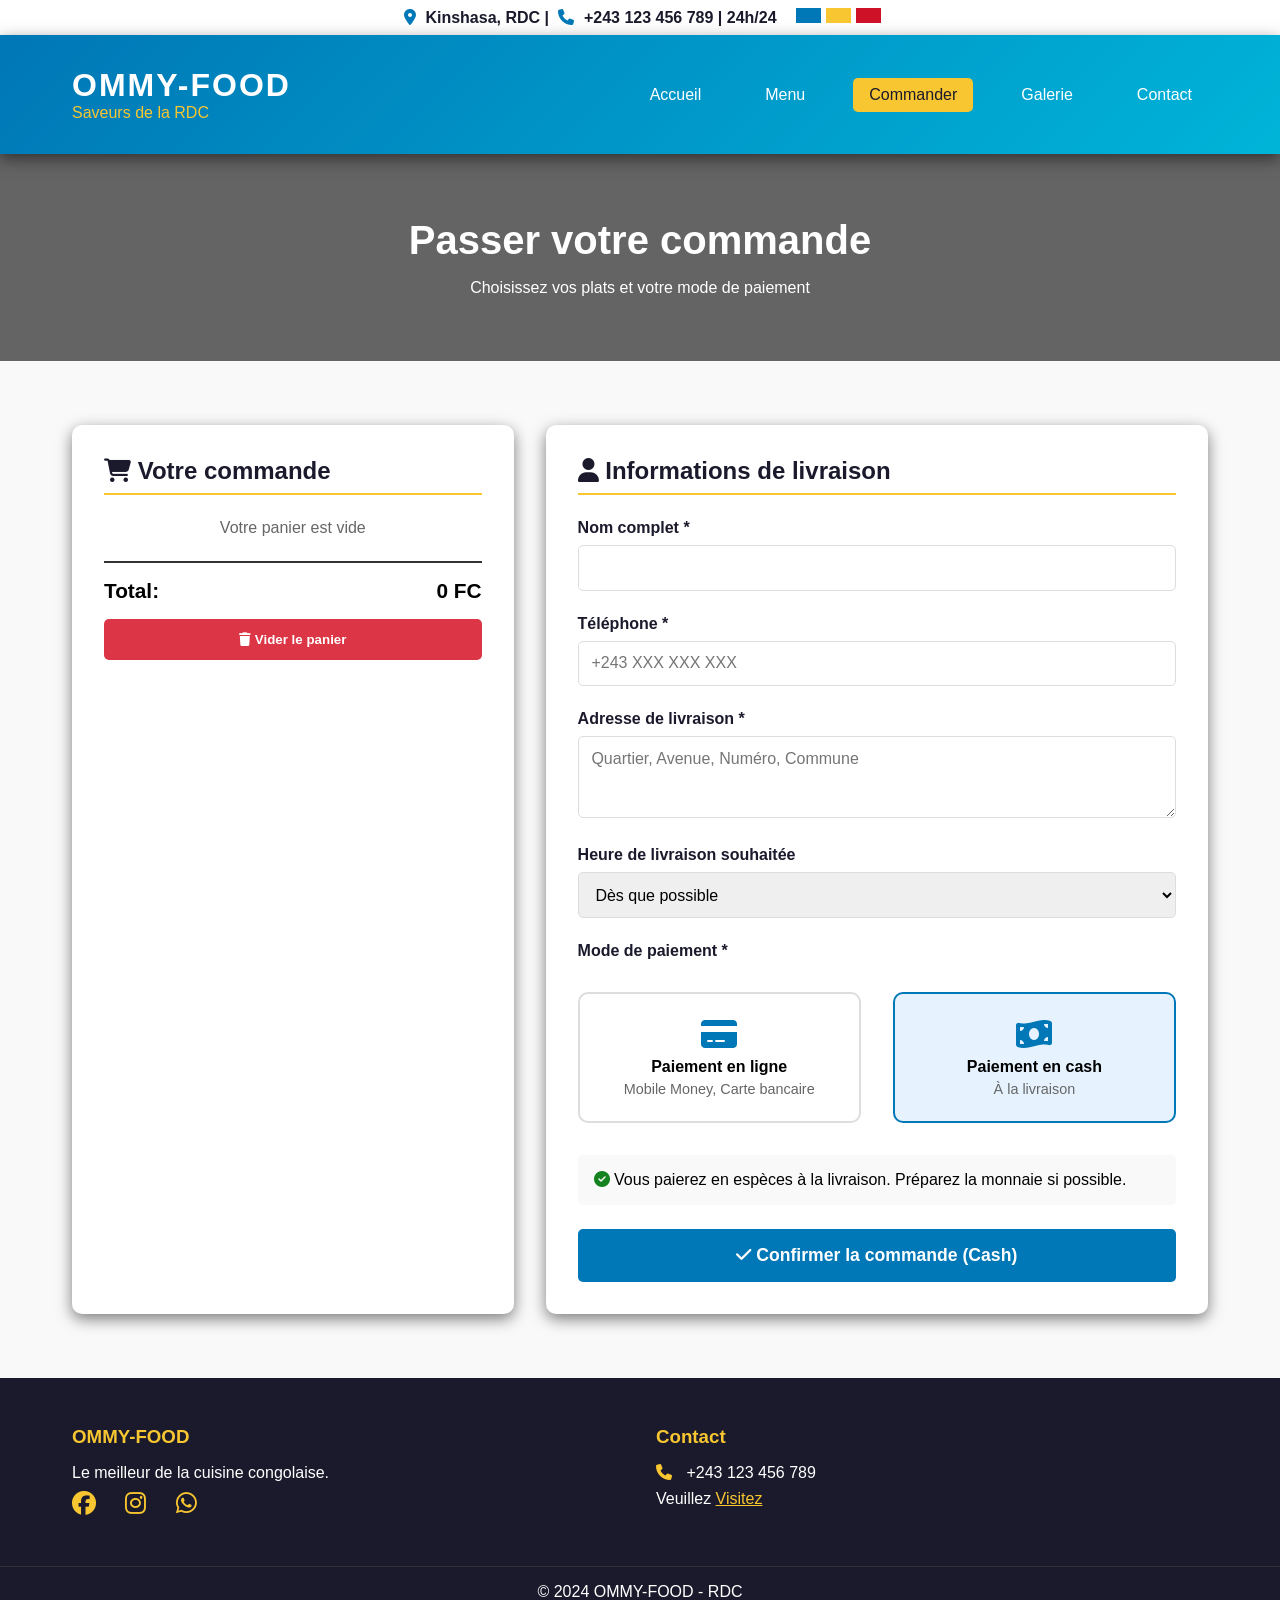
<file: commande.html>
<!DOCTYPE html>
<html lang="fr">
<head>
    <meta charset="UTF-8">
    <meta name="viewport" content="width=device-width, initial-scale=1.0">
    <title>Commander - OMMY-FOOD</title>
    <link rel="stylesheet" href="https://cdnjs.cloudflare.com/ajax/libs/font-awesome/6.4.0/css/all.min.css">
   <link rel="stylesheet" href="css/style.css">
    <link rel="stylesheet" href="css/commande.css">
</head>
<body>
    <div class="header-top">
        <i class="fas fa-map-marker-alt"></i> Kinshasa, RDC | <i class="fas fa-phone"></i> +243 123 456 789 | 24h/24
        <div class="flag-rdc">
            <span class="blue"></span>
            <span class="yellow"></span>
            <span class="red"></span>
        </div>
    </div>
    
    <header>
        <nav>
            <div class="logo">
                <h1>OMMY-FOOD</h1>
                <span>Saveurs de la RDC</span>
            </div>
            <div class="nav-links">
                <a href="index.html">Accueil</a>
                <a href="menu.html">Menu</a>
                <a href="commande.html" class="active">Commander</a>
                <a href="galery.html">Galerie</a>
                <a href="contact.html" >Contact</a>
            </div>
        </nav>
    </header>
    
    <section class="page-header">
        <h2>Passer votre commande</h2>
        <p>Choisissez vos plats et votre mode de paiement</p>
    </section>
    
    <div class="container">
        <div class="order-section">
            <!-- Panier -->
            <div class="cart-container">
                <h3><i class="fas fa-shopping-cart"></i> Votre commande</h3>
                <div class="cart-items" id="cart-items">
                    <!-- Les articles seront chargés ici par JavaScript -->
                </div>
                <div class="cart-total">
                    <span>Total:</span>
                    <span id="cart-total">0 FC</span>
                </div>
                <button class="btn-clear" onclick="clearCart()">
                    <i class="fas fa-trash"></i> Vider le panier
                </button>
            </div>
            
            <!-- Formulaire de commande -->
            <div class="order-form">
                <h3><i class="fas fa-user"></i> Informations de livraison</h3>
                <form id="orderForm" onsubmit="placeOrder(event)">
                    <div class="form-group">
                        <label for="name">Nom complet *</label>
                        <input type="text" id="name" required>
                    </div>
                    
                    <div class="form-group">
                        <label for="phone">Téléphone *</label>
                        <input type="tel" id="phone" placeholder="+243 XXX XXX XXX" required>
                    </div>
                    
                    <div class="form-group">
                        <label for="address">Adresse de livraison *</label>
                        <textarea id="address" rows="3" placeholder="Quartier, Avenue, Numéro, Commune" required></textarea>
                    </div>
                    
                    <div class="form-group">
                        <label for="delivery-time">Heure de livraison souhaitée</label>
                        <select id="delivery-time">
                            <option value="des maintenant">Dès que possible</option>
                            <option value="dans 30 min">Dans 30 minutes</option>
                            <option value="dans 1 heure">Dans 1 heure</option>
                            <option value="planifié">Planifier plus tard</option>
                        </select>
                    </div>
                    
                    <div class="form-group">
                        <label>Mode de paiement *</label>
                        <div class="payment-options">
                            <div class="payment-option" id="pay-online" onclick="selectPayment('online')">
                                <i class="fas fa-credit-card"></i>
                                <h4>Paiement en ligne</h4>
                                <p>Mobile Money, Carte bancaire</p>
                            </div>
                            <div class="payment-option selected" id="pay-cash" onclick="selectPayment('cash')">
                                <i class="fas fa-money-bill-wave"></i>
                                <h4>Paiement en cash</h4>
                                <p>À la livraison</p>
                            </div>
                        </div>
                        
                        <!-- Détails paiement en ligne -->
                        <!-- Détails paiement en ligne -->
<!-- Dans la section du formulaire de paiement -->
<div class="online-payment-details" id="online-payment-details" style="display: none;">
    <div class="form-group">
        <label for="payment-method">Choisissez votre opérateur Mobile Money</label>
       <select id="payment-method" class="form-control">
    <option value="">-- Sélectionnez un opérateur --</option>
    <option value="airtel-number">Airtel Money</option>
    <option value="orange-number">Orange Money</option>
    <option value="vodacom-number">Vodacom M-Pesa</option>
    <option value="africell-number">Africell Money</option>
</select>
    </div>
    
    <!-- ÉLÉMENTS P CACHÉS - À AJOUTER ICI -->
    <!-- Éléments cachés pour les numéros de paiement -->
    <div id="airtel-number" class="payment-number" style="display: none;">
        <p><strong>Airtel Money :</strong> Envoyez l'argent au <strong>+243 812 345 678</strong></p>
    </div>
    <div id="orange-number" class="payment-number" style="display: none;">
        <p><strong>Orange Money :</strong> Envoyez l'argent au <strong>+243 892 345 678</strong></p>
    </div>
    <div id="vodacom-number" class="payment-number" style="display: none;">
        <p><strong>Vodacom M-Pesa :</strong> Envoyez l'argent au <strong>+243 992 345 678</strong></p>
    </div>
    <div id="africell-number" class="payment-number" style="display: none;">
        <p><strong>Africell Money :</strong> Envoyez l'argent au <strong>+243 972 345 678</strong></p>
    </div>
    <!-- FIN DES ÉLÉMENTS CACHÉS -->
    
     <div class="form-group">
        <label for="payment-phone">Votre numéro Mobile Money</label>
        <input type="tel" id="payment-phone" placeholder="+243 XXX XXX XXX">
    </div>
</div>
                        
                        <!-- Détails paiement cash -->
                        <div class="cash-payment-details" id="cash-payment-details">
                            <p><i class="fas fa-check-circle" style="color: #14831f;"></i> Vous paierez en espèces à la livraison. Préparez la monnaie si possible.</p>
                        </div>
                    </div>
                    
                    <input type="hidden" id="payment-mode" value="cash">
                    
                    <button type="submit" class="btn-order" id="submit-order">
                        <i class="fas fa-check"></i> Confirmer la commande
                    </button>
                </form>
            </div>
        </div>
    </div>
    
    <footer>
        <div class="footer-content">
            <div class="footer-section">
                <h3>OMMY-FOOD</h3>
                <p>Le meilleur de la cuisine congolaise.</p>
                 <div class="social-links">
                    <a href="#"><i class="fab fa-facebook"></i></a>
                    <a href="#"><i class="fab fa-instagram"></i></a>
                    <a href="#"><i class="fab fa-whatsapp"></i></a>
                </div>
            </div>
            <div class="footer-section">
                <h3>Contact</h3>
                <p><i class="fas fa-phone"></i> +243 123 456 789</p>
               <p>Veuillez <a href="contact.html"style = "color:#f8c630">Visitez</a></p>
            </div>
        </div>
        <div class="copyright">
            <p>&copy; 2024 OMMY-FOOD - RDC</p>
        </div>
    </footer>
     <script src="js/main.js"></script>
     <script src="js/commande.js"></script>
</body>
</html>
</file>
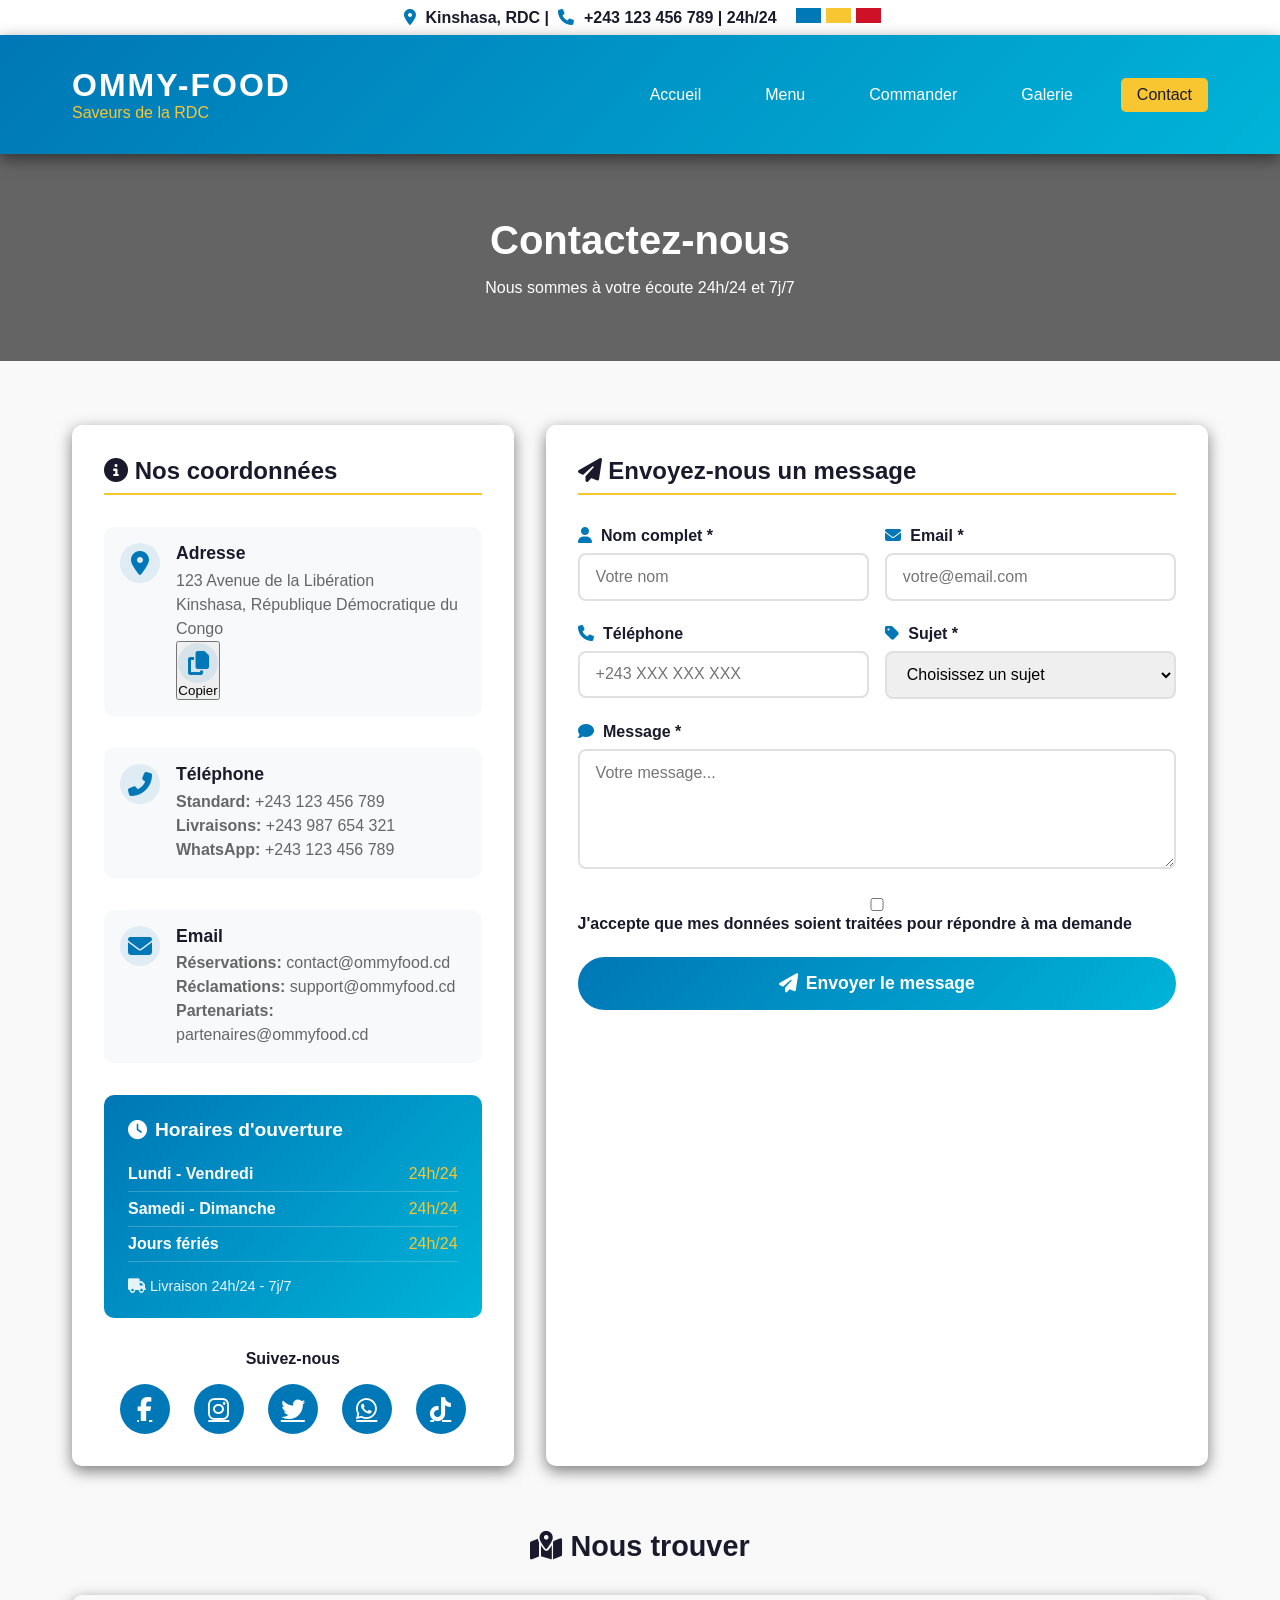
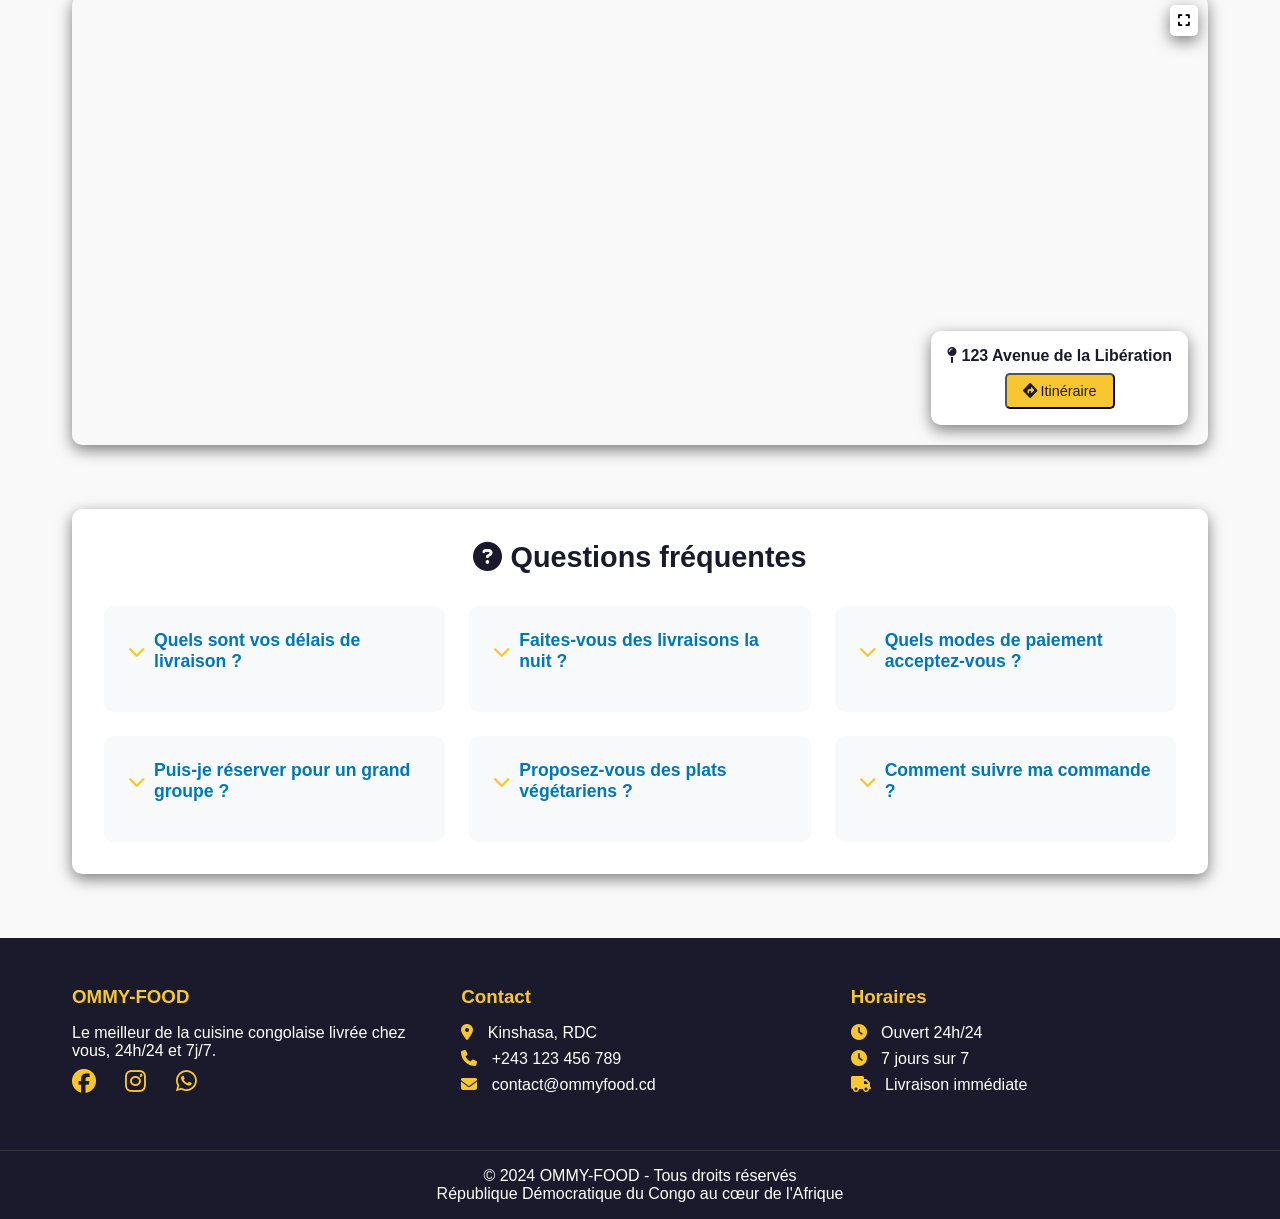
<file: contact.html>
<!DOCTYPE html>
<html lang="fr">
<head>
    <meta charset="UTF-8">
    <meta name="viewport" content="width=device-width, initial-scale=1.0">
    <title>Contact - OMMY-FOOD</title>
    <link rel="stylesheet" href="https://cdnjs.cloudflare.com/ajax/libs/font-awesome/6.4.0/css/all.min.css">
    <link rel="stylesheet" href="css/style.css">
    <link rel="stylesheet" href="css/contact.css">
</head>
<body>
    <div class="header-top">
        <i class="fas fa-map-marker-alt"></i> Kinshasa, RDC | <i class="fas fa-phone"></i> +243 123 456 789 | 24h/24
        <div class="flag-rdc">
            <span class="blue"></span>
            <span class="yellow"></span>
            <span class="red"></span>
        </div>
    </div>
    
    <header>
        <nav>
            <div class="logo">
                <h1>OMMY-FOOD</h1>
                <span>Saveurs de la RDC</span>
            </div>
            <div class="nav-links">
                <a href="index.html">Accueil</a>
                <a href="menu.html">Menu</a>
                <a href="commande.html">Commander</a>
                <a href="galery.html">Galerie</a>
                <a href="contact.html" class="active" >Contact</a>
            </div>
        </nav>
    </header>
    
    <section class="page-header">
        <h2>Contactez-nous</h2>
        <p>Nous sommes à votre écoute 24h/24 et 7j/7</p>
    </section>
    
    <div class="container">
        <!-- Section Contact -->
        <div class="contact-section">
            <!-- Informations de contact -->
            <div class="contact-info">
                <h3><i class="fas fa-info-circle"></i> Nos coordonnées</h3>
                
                <div class="info-item">
                    <i class="fas fa-map-marker-alt"></i>
                    <div>
                        <h4>Adresse</h4>
                        <p>123 Avenue de la Libération<br>Kinshasa, République Démocratique du Congo</p>
                        <button class="btn-small" onclick="copyAddress()">
                            <i class="fas fa-copy"></i> Copier
                        </button>
                    </div>
                </div>
                
                <div class="info-item">
                    <i class="fas fa-phone-alt"></i>
                    <div>
                        <h4>Téléphone</h4>
                        <p><strong>Standard:</strong> +243 123 456 789</p>
                        <p><strong>Livraisons:</strong> +243 987 654 321</p>
                        <p><strong>WhatsApp:</strong> +243 123 456 789</p>
                    </div>
                </div>
                
                <div class="info-item">
                    <i class="fas fa-envelope"></i>
                    <div>
                        <h4>Email</h4>
                        <p><strong>Réservations:</strong> contact@ommyfood.cd</p>
                        <p><strong>Réclamations:</strong> support@ommyfood.cd</p>
                        <p><strong>Partenariats:</strong> partenaires@ommyfood.cd</p>
                    </div>
                </div>
                
                <!-- Horaires -->
                <div class="horaires">
                    <h4><i class="fas fa-clock"></i> Horaires d'ouverture</h4>
                    <div class="horaires-item">
                        <span class="days">Lundi - Vendredi</span>
                        <span class="hours">24h/24</span>
                    </div>
                    <div class="horaires-item">
                        <span class="days">Samedi - Dimanche</span>
                        <span class="hours">24h/24</span>
                    </div>
                    <div class="horaires-item">
                        <span class="days">Jours fériés</span>
                        <span class="hours">24h/24</span>
                    </div>
                    <p style="margin-top: 1rem; font-size: 0.9rem; opacity: 0.9;">
                        <i class="fas fa-truck"></i> Livraison 24h/24 - 7j/7
                    </p>
                </div>
                
                <!-- Réseaux sociaux -->
                <div class="social-contact">
                    <h4>Suivez-nous</h4>
                    <div class="social-links-large">
                        <a href="#" target="_blank" title="Facebook"><i class="fab fa-facebook-f"></i></a>
                        <a href="#" target="_blank" title="Instagram"><i class="fab fa-instagram"></i></a>
                        <a href="#" target="_blank" title="Twitter"><i class="fab fa-twitter"></i></a>
                        <a href="#" target="_blank" title="WhatsApp"><i class="fab fa-whatsapp"></i></a>
                        <a href="#" target="_blank" title="TikTok"><i class="fab fa-tiktok"></i></a>
                    </div>
                </div>
            </div>
            
            <!-- Formulaire de contact -->
            <div class="contact-form">
                <h3><i class="fas fa-paper-plane"></i> Envoyez-nous un message</h3>
                
                <form id="contactForm">
                    <div class="form-row">
                        <div class="form-group">
                            <label for="name"><i class="fas fa-user"></i> Nom complet *</label>
                            <input type="text" id="name" name="name" placeholder="Votre nom" required>
                            <small class="error-message" id="nameError" style="color: #dc3545; display: none;"></small>
                        </div>
                        
                        <div class="form-group">
                            <label for="email"><i class="fas fa-envelope"></i> Email *</label>
                            <input type="email" id="email" name="email" placeholder="votre@email.com" required>
                            <small class="error-message" id="emailError" style="color: #dc3545; display: none;"></small>
                        </div>
                    </div>
                    
                    <div class="form-row">
                        <div class="form-group">
                            <label for="phone"><i class="fas fa-phone"></i> Téléphone</label>
                            <input type="tel" id="phone" name="phone" placeholder="+243 XXX XXX XXX">
                            <small class="error-message" id="phoneError" style="color: #dc3545; display: none;"></small>
                        </div>
                        
                        <div class="form-group">
                            <label for="subject"><i class="fas fa-tag"></i> Sujet *</label>
                            <select id="subject" name="subject" required>
                                <option value="">Choisissez un sujet</option>
                                <option value="reservation">Réservation</option>
                                <option value="commande">Question sur une commande</option>
                                <option value="livraison">Livraison</option>
                                <option value="reclamation">Réclamation</option>
                                <option value="partenariat">Partenariat</option>
                                <option value="autre">Autre</option>
                            </select>
                            <small class="error-message" id="subjectError" style="color: #dc3545; display: none;"></small>
                        </div>
                    </div>
                    
                    <div class="form-group">
                        <label for="message"><i class="fas fa-comment"></i> Message *</label>
                        <textarea id="message" name="message" placeholder="Votre message..." required></textarea>
                        <small class="error-message" id="messageError" style="color: #dc3545; display: none;"></small>
                    </div>
                    
                    <div class="form-group">
                        <label>
                            <input type="checkbox" id="consent" required>
                            J'accepte que mes données soient traitées pour répondre à ma demande
                        </label>
                    </div>
                    
                    <button type="submit" class="btn-submit">
                        <i class="fas fa-paper-plane"></i> Envoyer le message
                    </button>
                </form>
            </div>
        </div>
        
        <!-- Carte Google Maps -->
        <div class="map-section">
            <h3><i class="fas fa-map-marked-alt"></i> Nous trouver</h3>
            <div class="map-container">
                <iframe 
                    src="https://www.google.com/maps/embed?pb=!1m18!1m12!1m3!1d126910.71279218323!2d15.26728565!3d-4.32758045!2m3!1f0!2f0!3f0!3m2!1i1024!2i768!4f13.1!3m3!1m2!1s0x1a6a32eac8d537bb%3A0x9c8e6b9b9b9b9b9b!2sKinshasa%2C%20R%C3%A9publique%20d%C3%A9mocratique%20du%20Congo!5e0!3m2!1sfr!2sfr!4v1620000000000!5m2!1sfr!2sfr" 
                    allowfullscreen="" 
                    loading="lazy">
                </iframe>
                
                <div class="map-overlay">
                    <p><i class="fas fa-map-pin"></i> 123 Avenue de la Libération</p>
                    <button class="btn-small" onclick="openInMaps()">
                        <i class="fas fa-directions"></i> Itinéraire
                    </button>
                </div>
            </div>
        </div>
        
        <!-- FAQ Section -->
        <div class="faq-section">
            <h3><i class="fas fa-question-circle"></i> Questions fréquentes</h3>
            
            <div class="faq-grid">
                <div class="faq-item">
                    <h4><i class="fas fa-chevron-down"></i> Quels sont vos délais de livraison ?</h4>
                    <p>Nous livrons généralement en 30-45 minutes dans Kinshasa. Pour les communes éloignées, comptez 60 minutes maximum.</p>
                </div>
                
                <div class="faq-item">
                    <h4><i class="fas fa-chevron-down"></i> Faites-vous des livraisons la nuit ?</h4>
                    <p>Oui ! Nous sommes ouverts 24h/24 et livrons à toute heure du jour et de la nuit.</p>
                </div>
                
                <div class="faq-item">
                    <h4><i class="fas fa-chevron-down"></i> Quels modes de paiement acceptez-vous ?</h4>
                    <p>Nous acceptons : Mobile Money (Airtel, Orange, Vodacom), espèces à la livraison, et carte bancaire.</p>
                </div>
                
                <div class="faq-item">
                    <h4><i class="fas fa-chevron-down"></i> Puis-je réserver pour un grand groupe ?</h4>
                    <p>Absolument ! Contactez-nous pour les réservations de groupe avec au moins 24h d'avance.</p>
                </div>
                
                <div class="faq-item">
                    <h4><i class="fas fa-chevron-down"></i> Proposez-vous des plats végétariens ?</h4>
                    <p>Oui, nous avons plusieurs options végétariennes dans notre menu, dont le Saka Saka et le Fumbwa.</p>
                </div>
                
                <div class="faq-item">
                    <h4><i class="fas fa-chevron-down"></i> Comment suivre ma commande ?</h4>
                    <p>Vous recevrez un SMS avec un lien de suivi dès que votre commande sera prise en charge par notre livreur.</p>
                </div>
            </div>
        </div>
    </div>
    
    <footer>
        <div class="footer-content">
            <div class="footer-section">
                <h3>OMMY-FOOD</h3>
                <p>Le meilleur de la cuisine congolaise livrée chez vous, 24h/24 et 7j/7.</p>
                <div class="social-links">
                    <a href="#"><i class="fab fa-facebook"></i></a>
                    <a href="#"><i class="fab fa-instagram"></i></a>
                    <a href="#"><i class="fab fa-whatsapp"></i></a>
                </div>
            </div>
            <div class="footer-section">
                <h3>Contact</h3>
                <p><i class="fas fa-map-marker-alt"></i> Kinshasa, RDC</p>
                <p><i class="fas fa-phone"></i> +243 123 456 789</p>
                <p><i class="fas fa-envelope"></i> contact@ommyfood.cd</p>
            </div>
            <div class="footer-section">
                <h3>Horaires</h3>
                <p><i class="fas fa-clock"></i> Ouvert 24h/24</p>
                <p><i class="fas fa-clock"></i> 7 jours sur 7</p>
                <p><i class="fas fa-truck"></i> Livraison immédiate</p>
            </div>
        </div>
        <div class="copyright">
            <p>&copy; 2024 OMMY-FOOD - Tous droits réservés</p>
            <p> République Démocratique du Congo au cœur de l'Afrique</p>
        </div>
    </footer>
    
    <script src="js/main.js"></script>
    <script src="js/contact.js"></script>
</body>
</html>
</file>
<file: css/style.css>
/* ===== VARIABLES ET RESET ===== */
:root {
    --primary-blue: #0077b6;
    --primary-yellow: #f8c630;
    --primary-red: #ce1126;
    --dark-bg: #1a1a2c;
    --light-bg: #f9f9f9;
    --text-dark: #1a1a2c;
    --text-light: #666;
    --white: #ffffff;
    --shadow: 0 5px 15px rgba(0, 0, 0, 0.5);
    --transition: all 0.3s ease;
}

* {
    margin: 0;
    padding: 0;
    box-sizing: border-box;
    font-family: 'Segoe UI', Tahoma, Geneva, Verdana, sans-serif;
}

body {
    background-color: var(--light-bg);
}

/* ===== HEADER ET NAVIGATION ===== */
.header-top {
    background-color: var(--white);
    color: var(--text-dark);
    text-align: center;
    padding: 0.5rem;
    font-weight: bold;
}

.header-top i {
    margin: 0 5px;
    color: var(--primary-blue);
}

header {
    background: linear-gradient(135deg, var(--primary-blue), #00b4d8);
    color: var(--white);
    padding: 1rem 0;
    box-shadow: var(--shadow);
}

nav {
    display: flex;
    justify-content: space-between;
    align-items: center;
    max-width: 1200px;
    margin: 0 auto;
    padding: 1rem 2rem;
}

.logo h1 {
    font-size: 2rem;
    font-weight: 700;
    letter-spacing: 2px;
}

.logo span {
    color: var(--primary-yellow);
    font-size: 1rem;
    display: block;
}

.nav-links {
    display: flex;
    gap: 2rem;
}

.nav-links a {
    color: var(--white);
    text-decoration: none;
    font-weight: 500;
    padding: 0.5rem 1rem;
    border-radius: 5px;
    transition: var(--transition);
}

.nav-links a:hover, .nav-links a.active {
    background-color: var(--primary-yellow);
    color: var(--text-dark);
}

/* ===== DRAPEAU RDC ===== */
.flag-rdc {
    display: inline-flex;
    gap: 5px;
    align-items: center;
    margin-left: 15px;
}

.flag-rdc span {
    width: 25px;
    height: 15px;
}

.blue { background-color: var(--primary-blue); }
.yellow { background-color: var(--primary-yellow); }
.red { background-color: var(--primary-red); }

  /* Hero Section */
        .hero {
            background: linear-gradient(rgba(0,0,0,0.7), rgba(0,0,0,0.7)), url('https://images.unsplash.com/photo-1517248135467-4c7edcad34c4?ixlib=rb-4.0.3&auto=format&fit=crop&w=1350&q=80');
            background-size: cover;
            background-position: center;
            color: white;
            text-align: center;
            padding: 6rem 2rem;
        }
        
        .hero h2 {
            font-size: 3rem;
            margin-bottom: 1rem;
        }
        
        .hero p {
            font-size: 1.3rem;
            max-width: 800px;
            margin: 0 auto 2rem;
        }

/* ===== COMPOSANTS COMMUNS ===== */
.container {
    max-width: 1200px;
    margin: 0 auto;
    padding: 4rem 2rem;
}

.section-title {
    text-align: center;
    margin-bottom: 3rem;
}

.section-title h2 {
    font-size: 2.5rem;
    color: var(--text-dark);
    position: relative;
    display: inline-block;
}

.section-title h2:after {
    content: '';
    position: absolute;
    bottom: -10px;
    left: 50%;
    transform: translateX(-50%);
    width: 80px;
    height: 4px;
    background: linear-gradient(90deg, var(--primary-blue), var(--primary-yellow), var(--primary-red));
}

.btn {
    display: inline-block;
    padding: 1rem 2rem;
    border-radius: 50px;
    text-decoration: none;
    font-weight: 600;
    transition: var(--transition);
    margin: 0 10px;
    border: none;
    cursor: pointer;
}

.btn-primary {
    background-color: var(--primary-yellow);
    color: var(--text-dark);
}

.btn-secondary {
    background-color: transparent;
    color: var(--white);
    border: 2px solid var(--primary-yellow);
}

.btn:hover {
    transform: translateY(-3px);
    box-shadow: var(--shadow);
}

/* ===== PAGE HEADER ===== */
.page-header {
    background: linear-gradient(rgba(0,0,0,0.6), rgba(0,0,0,0.6)), url('https://images.unsplash.com/photo-1414235077428-338989a2e8c0?ixlib=rb-4.0.3&auto=format&fit=crop&w=1350&q=80');
    background-size: cover;
    background-position: center;
    color: var(--white);
    text-align: center;
    padding: 4rem 2rem;
}

.page-header h2 {
    font-size: 2.5rem;
    margin-bottom: 1rem;
}

/* ===== FEATURES ===== */
.features {
    display: grid;
    grid-template-columns: repeat(auto-fit, minmax(250px, 1fr));
    gap: 2rem;
    margin-top: 3rem;
}

.feature-card {
    text-align: center;
    padding: 2rem;
    background: var(--white);
    border-radius: 10px;
    box-shadow: var(--shadow);
    transition: var(--transition);
}

.feature-card:hover {
    transform: translateY(-10px);
}

.feature-card i {
    font-size: 3rem;
    color: var(--primary-blue);
    margin-bottom: 1rem;
}

.feature-card h3 {
    margin-bottom: 1rem;
    color: var(--text-dark);
}

  /* Specialités */
        .specialties {
            display: grid;
            grid-template-columns: repeat(auto-fit, minmax(300px, 1fr));
            gap: 2rem;
        }
        
        .specialty-item {
            background: white;
            border-radius: 10px;
            overflow: hidden;
            box-shadow: 0 5px 15px rgba(0,0,0,0.1);
            transition: transform 0.3s;
        }
        
        .specialty-item:hover {
            transform: translateY(-5px);
        }
        
        .specialty-item img {
            width: 100%;
            height: 200px;
            object-fit: cover;
        }
        
        .specialty-info {
            padding: 1.5rem;
            text-align: center;
        }
        
        .specialty-info h3 {
            margin-bottom: 0.5rem;
            color: #1a1a2c;
        }
        
        .specialty-info p {
            color: #666;
            margin-bottom: 1rem;
        }

/* ===== FOOTER ===== */
footer {
    background-color: var(--dark-bg);
    color: var(--white);
    padding: 3rem 0 1rem;
}


.footer-content {
    max-width: 1200px;
    margin: 0 auto;
    padding: 0 2rem;
    display: grid;
    grid-template-columns: repeat(auto-fit, minmax(250px, 1fr));
    gap: 2rem;
}

.footer-section h3 {
    margin-bottom: 1rem;
    color: var(--primary-yellow);
}

.footer-section p  {
  margin-bottom: 0.5rem;
  
}

.footer-section i {
    margin-right: 10px;
    color: var(--primary-yellow);
}


.social-links a {
    color: var(--white);
    font-size: 1.5rem;
    margin-right: 15px;
    transition: var(--transition);
}

.social-links a:hover {
    color: var(--primary-yellow);
}

.copyright {
    text-align: center;
    margin-top: 3rem;
    padding-top: 1rem;
    border-top: 1px solid #333;
}

/* ===== RESPONSIVE ===== */
@media (max-width: 768px) {
    nav {
        flex-direction: column;
        gap: 1rem;
    }
    
    .nav-links {
        flex-wrap: wrap;
        justify-content: center;
    }
    
    .hero h2 {
        font-size: 2rem;
    }
    
    .page-header h2 {
        font-size: 2rem;
    }
}
</file>
<file: css/commande.css>
/* ===== STYLES SPÉCIFIQUES À LA COMMANDE ===== */
.order-section {
    display: grid;
    grid-template-columns: 1fr 1.5fr;
    gap: 2rem;
}

/* Panier */
.cart-container {
    background: var(--white);
    padding: 2rem;
    border-radius: 10px;
    box-shadow: var(--shadow);
    position: sticky;
    top: 20px;
}

.cart-container h3 {
    color: var(--text-dark);
    margin-bottom: 1.5rem;
    font-size: 1.5rem;
    border-bottom: 2px solid var(--primary-yellow);
    padding-bottom: 0.5rem;
}

.cart-items {
    margin-bottom: 1.5rem;
    max-height: 400px;
    overflow-y: auto;
}

.cart-item {
    display: flex;
    justify-content: space-between;
    align-items: center;
    padding: 1rem 0;
    border-bottom: 1px solid #eee;
}

.cart-item-info {
    flex: 1;
}

.cart-item-info h4 {
    font-size: 1rem;
    margin-bottom: 0.3rem;
}

.cart-item-price {
    color: var(--primary-blue);
    font-weight: bold;
}

.cart-item-actions {
    display: flex;
    align-items: center;
    gap: 0.5rem;
}

.cart-item-actions button {
    background: #f0f0f0;
    border: none;
    width: 30px;
    height: 30px;
    border-radius: 5px;
    cursor: pointer;
    font-weight: bold;
    transition: background 0.3s;
}

.cart-item-actions button:hover {
    background: var(--primary-yellow);
}

.cart-item-actions span {
    min-width: 30px;
    text-align: center;
}

.cart-total {
    display: flex;
    justify-content: space-between;
    align-items: center;
    font-size: 1.3rem;
    font-weight: bold;
    margin-top: 1rem;
    padding-top: 1rem;
    border-top: 2px solid #333;
}

.btn-clear {
    width: 100%;
    padding: 0.8rem;
    background: #dc3545;
    color: var(--white);
    border: none;
    border-radius: 5px;
    cursor: pointer;
    font-weight: 600;
    margin-top: 1rem;
}

.btn-clear:hover {
    background: #c82333;
}

/* Formulaire */
.order-form {
    background: var(--white);
    padding: 2rem;
    border-radius: 10px;
    box-shadow: var(--shadow);
}

.order-form h3 {
    color: var(--text-dark);
    margin-bottom: 1.5rem;
    font-size: 1.5rem;
    border-bottom: 2px solid var(--primary-yellow);
    padding-bottom: 0.5rem;
}

.form-group {
    margin-bottom: 1.5rem;
}

.form-group label {
    display: block;
    margin-bottom: 0.5rem;
    font-weight: 600;
    color: var(--text-dark);
}

.form-group input, 
.form-group textarea, 
.form-group select {
    width: 100%;
    padding: 0.8rem;
    border: 1px solid #ddd;
    border-radius: 5px;
    font-size: 1rem;
}

.form-group input:focus, 
.form-group textarea:focus, 
.form-group select:focus {
    outline: none;
    border-color: var(--primary-blue);
}

/* Options de paiement */
.payment-options {
    display: flex;
    gap: 2rem;
    margin: 2rem 0;
}

.payment-option {
    flex: 1;
    text-align: center;
    padding: 1.5rem;
    border: 2px solid #ddd;
    border-radius: 10px;
    cursor: pointer;
    transition: var(--transition);
}

.payment-option.selected {
    border-color: var(--primary-blue);
    background-color: #e6f3ff;
}

.payment-option i {
    font-size: 2rem;
    margin-bottom: 0.5rem;
    color: var(--primary-blue);
}

.payment-option h4 {
    margin-bottom: 0.3rem;
}

.payment-option p {
    color: var(--text-light);
    font-size: 0.9rem;
}

.online-payment-details, 
.cash-payment-details {
    display: none;
    padding: 1rem;
    background: #f9f9f9;
    border-radius: 5px;
    margin-top: 1rem;
}
.payment-number {
    background-color: #f0f8ff;
    border-left: 4px solid #0077b6;
    padding: 1rem;
    margin: 1rem 0;
    border-radius: 5px;
    font-size: 1.1rem;
}

.payment-number strong {
    color: #0077b6;
}

.btn-order {
    width: 100%;
    padding: 1rem;
    background: var(--primary-blue);
    color: var(--white);
    border: none;
    border-radius: 5px;
    font-size: 1.1rem;
    font-weight: 600;
    cursor: pointer;
    transition: background 0.3s;
}

.btn-order:hover {
    background: #005f92;
}

.btn-order:disabled {
    background: #ccc;
    cursor: not-allowed;
}

@media (max-width: 768px) {
    .order-section {
        grid-template-columns: 1fr;
    }
    
    .payment-options {
        flex-direction: column;
    }
}
/* Style du bouton de commande */
#submit-order {
    transition: all 0.3s ease;
}

#submit-order:disabled {
    opacity: 0.6;
    cursor: not-allowed;
    background: #cccccc;
}

#submit-order:disabled:hover {
    transform: none;
    box-shadow: none;
}

#submit-order:not(:disabled):hover {
    transform: translateY(-3px);
    box-shadow: var(--shadow);
}
</file>
<file: css/contact.css>
/* ===== STYLES SPÉCIFIQUES À LA PAGE CONTACT ===== */

/* Section contact */
.contact-section {
    display: grid;
    grid-template-columns: 1fr 1.5fr;
    gap: 2rem;
    margin-bottom: 4rem;
}

/* Informations de contact */
.contact-info {
    background: var(--white);
    padding: 2rem;
    border-radius: 10px;
    box-shadow: var(--shadow);
}

.contact-info h3 {
    color: var(--text-dark);
    margin-bottom: 2rem;
    font-size: 1.5rem;
    border-bottom: 2px solid var(--primary-yellow);
    padding-bottom: 0.5rem;
}

.info-item {
    display: flex;
    align-items: flex-start;
    gap: 1rem;
    margin-bottom: 2rem;
    padding: 1rem;
    background: #f8f9fa;
    border-radius: 10px;
    transition: var(--transition);
}

.info-item:hover {
    transform: translateX(5px);
    box-shadow: var(--shadow);
}

.info-item i {
    font-size: 1.5rem;
    color: var(--primary-blue);
    min-width: 40px;
    height: 40px;
    display: flex;
    align-items: center;
    justify-content: center;
    background: rgba(0, 119, 182, 0.1);
    border-radius: 50%;
}

.info-item h4 {
    color: var(--text-dark);
    margin-bottom: 0.3rem;
    font-size: 1.1rem;
}

.info-item p {
    color: var(--text-light);
    line-height: 1.5;
}

/* Horaires */
.horaires {
    margin-top: 2rem;
    padding: 1.5rem;
    background: linear-gradient(135deg, var(--primary-blue), #00b4d8);
    color: var(--white);
    border-radius: 10px;
}

.horaires h4 {
    font-size: 1.2rem;
    margin-bottom: 1rem;
    display: flex;
    align-items: center;
    gap: 0.5rem;
}

.horaires-item {
    display: flex;
    justify-content: space-between;
    padding: 0.5rem 0;
    border-bottom: 1px solid rgba(255,255,255,0.2);
}

.horaires-item:last-child {
    border-bottom: none;
}

.horaires-item .days {
    font-weight: 600;
}

.horaires-item .hours {
    color: var(--primary-yellow);
}

/* Réseaux sociaux */
.social-contact {
    margin-top: 2rem;
    text-align: center;
}

.social-contact h4 {
    margin-bottom: 1rem;
    color: var(--text-dark);
}

.social-links-large {
    display: flex;
    justify-content: center;
    gap: 1.5rem;
}

.social-links-large a {
    display: flex;
    align-items: center;
    justify-content: center;
    width: 50px;
    height: 50px;
    background: var(--primary-blue);
    color: var(--white);
    border-radius: 50%;
    font-size: 1.5rem;
    transition: var(--transition);
}

.social-links-large a:hover {
    transform: translateY(-5px);
    background: var(--primary-yellow);
    color: var(--text-dark);
}

/* Formulaire de contact */
.contact-form {
    background: var(--white);
    padding: 2rem;
    border-radius: 10px;
    box-shadow: var(--shadow);
}

.contact-form h3 {
    color: var(--text-dark);
    margin-bottom: 2rem;
    font-size: 1.5rem;
    border-bottom: 2px solid var(--primary-yellow);
    padding-bottom: 0.5rem;
}

.form-row {
    display: grid;
    grid-template-columns: 1fr 1fr;
    gap: 1rem;
}

.form-group {
    margin-bottom: 1.5rem;
}

.form-group label {
    display: block;
    margin-bottom: 0.5rem;
    font-weight: 600;
    color: var(--text-dark);
}

.form-group label i {
    color: var(--primary-blue);
    margin-right: 5px;
}

.form-group input,
.form-group textarea,
.form-group select {
    width: 100%;
    padding: 0.8rem 1rem;
    border: 2px solid #e0e0e0;
    border-radius: 8px;
    font-size: 1rem;
    transition: var(--transition);
}

.form-group input:focus,
.form-group textarea:focus,
.form-group select:focus {
    outline: none;
    border-color: var(--primary-blue);
    box-shadow: 0 0 0 3px rgba(0, 119, 182, 0.1);
}

.form-group textarea {
    resize: vertical;
    min-height: 120px;
}

.btn-submit {
    background: linear-gradient(135deg, var(--primary-blue), #00b4d8);
    color: var(--white);
    border: none;
    padding: 1rem 2rem;
    border-radius: 50px;
    font-size: 1.1rem;
    font-weight: 600;
    cursor: pointer;
    transition: var(--transition);
    width: 100%;
    display: flex;
    align-items: center;
    justify-content: center;
    gap: 0.5rem;
}

.btn-submit:hover {
    transform: translateY(-3px);
    box-shadow: var(--shadow);
    background: linear-gradient(135deg, #005f92, #0099cc);
}

.btn-submit i {
    font-size: 1.2rem;
}

/* Carte */
.map-section {
    margin-top: 4rem;
}

.map-section h3 {
    color: var(--text-dark);
    margin-bottom: 2rem;
    font-size: 1.8rem;
    text-align: center;
}

.map-container {
    position: relative;
    width: 100%;
    height: 450px;
    border-radius: 10px;
    overflow: hidden;
    box-shadow: var(--shadow);
}

.map-container iframe {
    width: 100%;
    height: 100%;
    border: 0;
}

.map-overlay {
    position: absolute;
    bottom: 20px;
    right: 20px;
    background: var(--white);
    padding: 1rem;
    border-radius: 10px;
    box-shadow: var(--shadow);
    text-align: center;
    z-index: 10;
}

.map-overlay p {
    margin-bottom: 0.5rem;
    color: var(--text-dark);
    font-weight: 600;
}

.map-overlay .btn-small {
    display: inline-block;
    padding: 0.5rem 1rem;
    background: var(--primary-yellow);
    color: var(--text-dark);
    text-decoration: none;
    border-radius: 5px;
    font-size: 0.9rem;
    transition: var(--transition);
}

.map-overlay .btn-small:hover {
    background: var(--primary-blue);
    color: var(--white);
}

/* FAQ Section */
.faq-section {
    margin-top: 4rem;
    background: var(--white);
    padding: 2rem;
    border-radius: 10px;
    box-shadow: var(--shadow);
}

.faq-section h3 {
    color: var(--text-dark);
    margin-bottom: 2rem;
    font-size: 1.8rem;
    text-align: center;
}

.faq-grid {
    display: grid;
    grid-template-columns: repeat(auto-fit, minmax(300px, 1fr));
    gap: 1.5rem;
}

.faq-item {
    padding: 1.5rem;
    background: #f8f9fa;
    border-radius: 10px;
    transition: var(--transition);
}

.faq-item:hover {
    transform: translateY(-5px);
    box-shadow: var(--shadow);
}

.faq-item h4 {
    color: var(--primary-blue);
    margin-bottom: 1rem;
    font-size: 1.1rem;
    display: flex;
    align-items: center;
    gap: 0.5rem;
}

.faq-item h4 i {
    color: var(--primary-yellow);
}

.faq-item p {
    color: var(--text-light);
    line-height: 1.6;
}

/* Notification toast */
.toast-notification {
    position: fixed;
    top: 20px;
    right: 20px;
    background: var(--white);
    color: var(--text-dark);
    padding: 1rem 1.5rem;
    border-radius: 10px;
    box-shadow: 0 5px 20px rgba(0,0,0,0.2);
    display: flex;
    align-items: center;
    gap: 1rem;
    z-index: 1000;
    animation: slideIn 0.3s ease;
    max-width: 400px;
}

.toast-notification.success {
    border-left: 4px solid #28a745;
}

.toast-notification.error {
    border-left: 4px solid #dc3545;
}

.toast-notification i {
    font-size: 1.5rem;
}

.toast-notification.success i {
    color: #28a745;
}

.toast-notification.error i {
    color: #dc3545;
}

.toast-content {
    flex: 1;
}

.toast-title {
    font-weight: 600;
    margin-bottom: 0.2rem;
}

.toast-message {
    font-size: 0.9rem;
    color: var(--text-light);
}

.toast-close {
    background: none;
    border: none;
    font-size: 1.2rem;
    cursor: pointer;
    color: #999;
    transition: color 0.3s;
}

.toast-close:hover {
    color: #333;
}

@keyframes slideIn {
    from {
        transform: translateX(100%);
        opacity: 0;
    }
    to {
        transform: translateX(0);
        opacity: 1;
    }
}

/* Responsive */
@media (max-width: 768px) {
    .contact-section {
        grid-template-columns: 1fr;
    }
    
    .form-row {
        grid-template-columns: 1fr;
    }
    
    .map-container {
        height: 350px;
    }
    
    .map-overlay {
        bottom: 10px;
        right: 10px;
        padding: 0.8rem;
    }
    
    .faq-grid {
        grid-template-columns: 1fr;
    }
}

@media (max-width: 480px) {
    .info-item {
        flex-direction: column;
        align-items: center;
        text-align: center;
    }
    
    .info-item i {
        margin-bottom: 0.5rem;
    }
    
    .horaires-item {
        flex-direction: column;
        text-align: center;
        gap: 0.3rem;
    }
}
</file>
